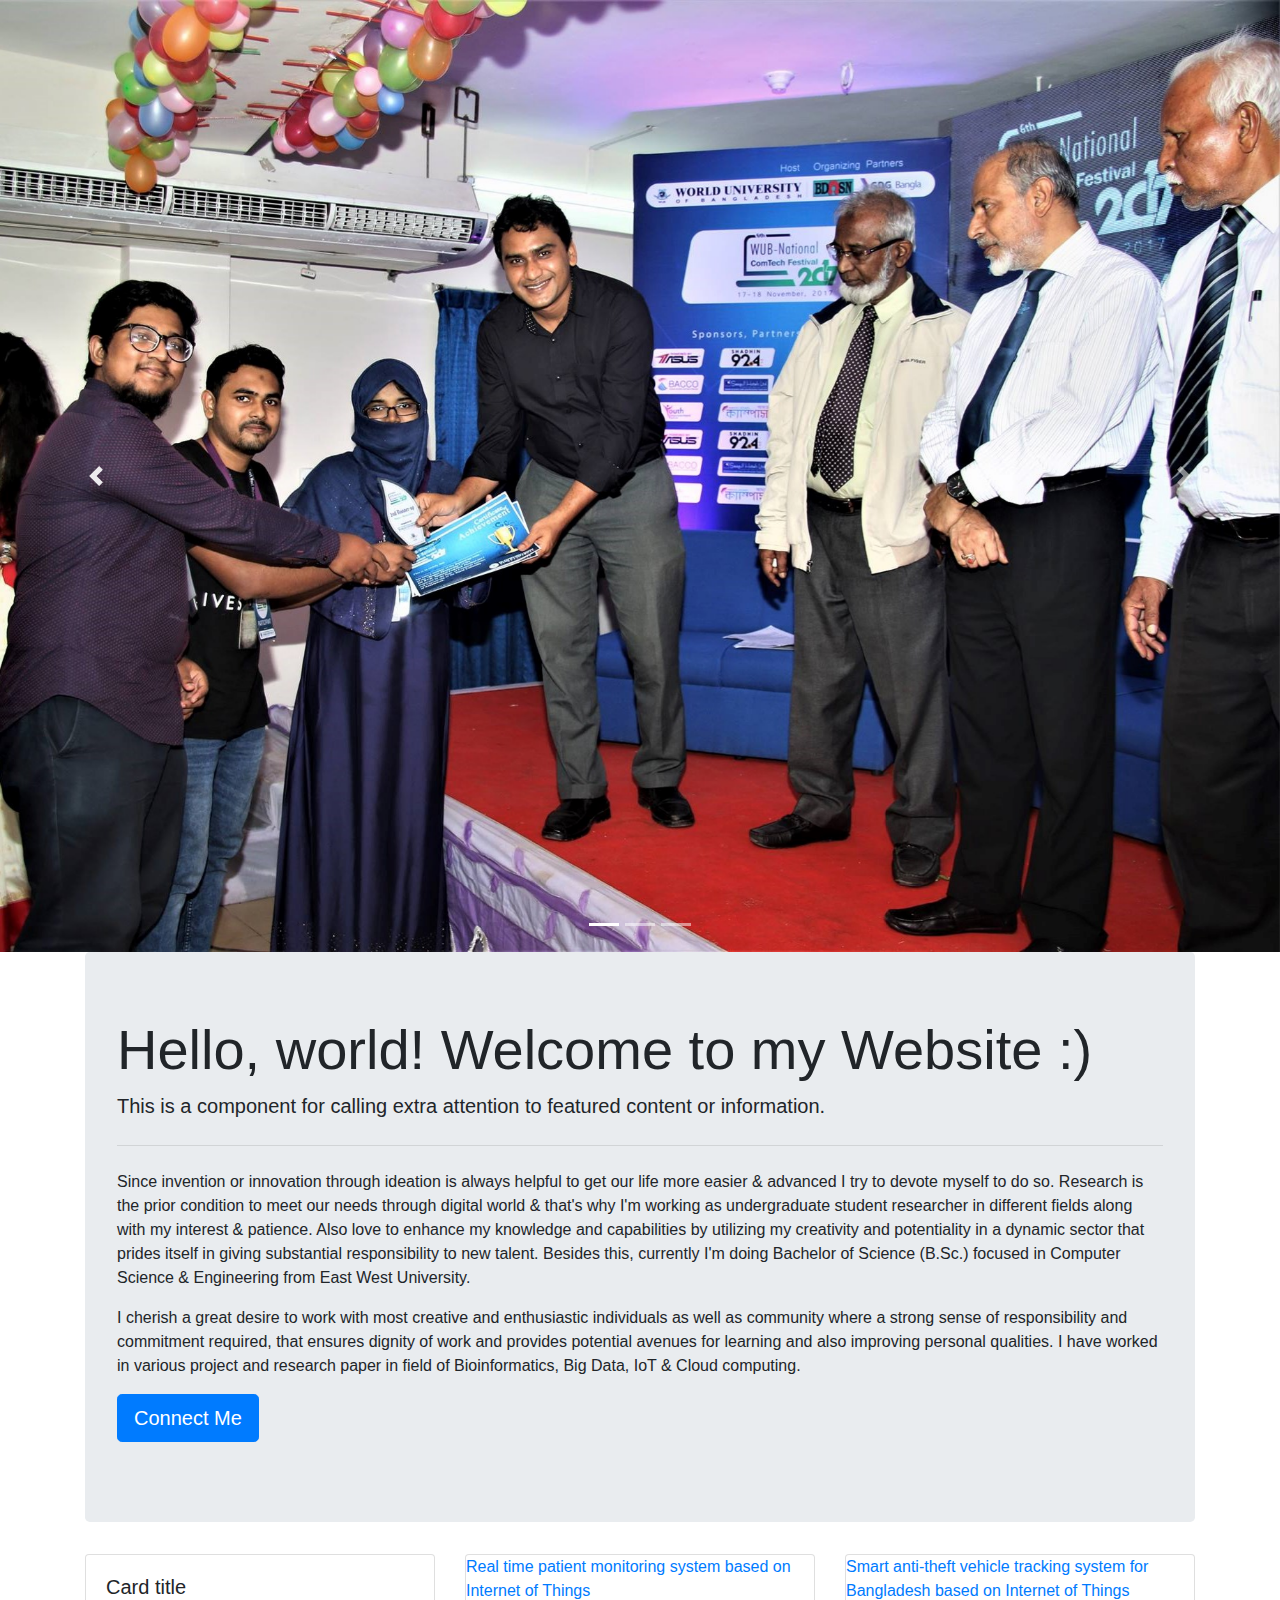
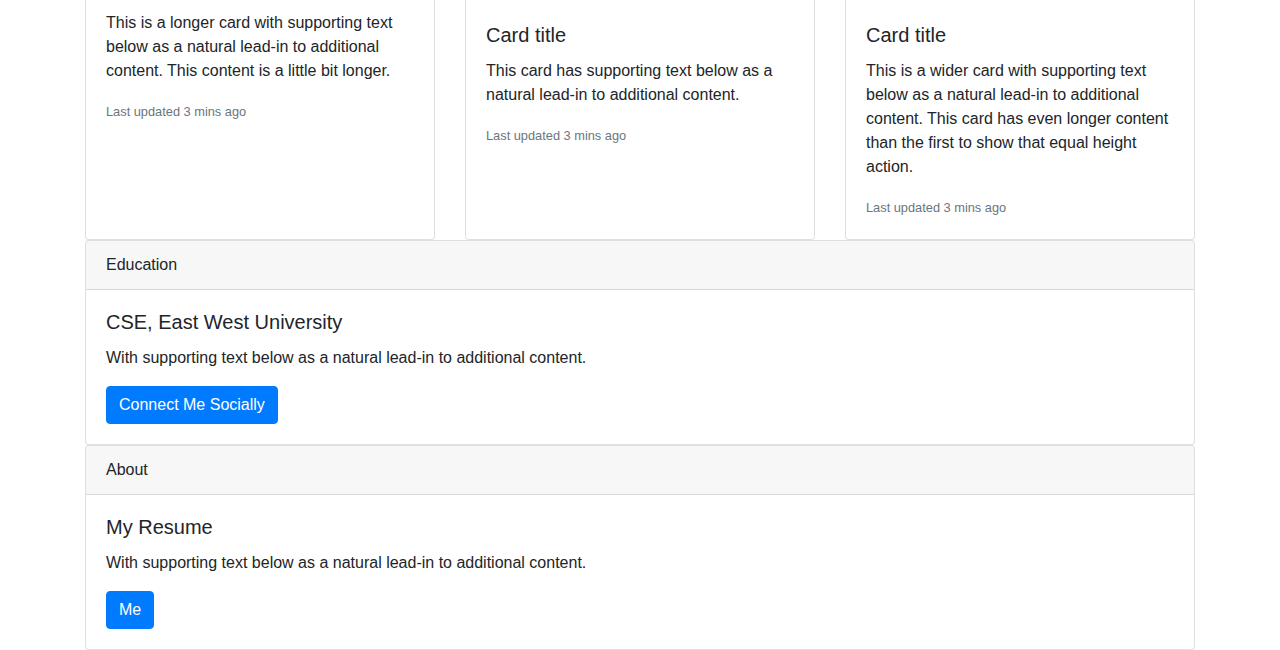
<file: index.html>
<!doctype html>
<html lang="en">
  <head>
    <!-- Required meta tags -->
    <meta charset="utf-8">
    <meta name="viewport" content="width=device-width, initial-scale=1, shrink-to-fit=no">

    <!-- Bootstrap CSS -->
    <link rel="stylesheet" href="https://maxcdn.bootstrapcdn.com/bootstrap/4.0.0/css/bootstrap.min.css" integrity="sha384-Gn5384xqQ1aoWXA+058RXPxPg6fy4IWvTNh0E263XmFcJlSAwiGgFAW/dAiS6JXm" crossorigin="anonymous">

    <title>Hello, world!</title>
  </head>
  <body>
  <div id="carouselExampleIndicators" class="carousel slide" data-ride="carousel">
  <ol class="carousel-indicators">
    <li data-target="#carouselExampleIndicators" data-slide-to="0" class="active"></li>
    <li data-target="#carouselExampleIndicators" data-slide-to="1"></li>
    <li data-target="#carouselExampleIndicators" data-slide-to="2"></li>
  </ol>
  <div class="carousel-inner">
    <div class="carousel-item active">
      <img class="d-block w-100" src="meInWub.jpg" alt="First slide">
    </div>
    <div class="carousel-item">
      <img class="d-block w-100" src="meInDuss.jpg" alt="Second slide">
    </div>
    <div class="carousel-item">
      <img class="d-block w-100" src="meInEwurc.jpg" alt="Third slide">
    </div>
  </div>
  <a class="carousel-control-prev" href="#carouselExampleIndicators" role="button" data-slide="prev">
    <span class="carousel-control-prev-icon" aria-hidden="true"></span>
    <span class="sr-only">Previous</span>
  </a>
  <a class="carousel-control-next" href="#carouselExampleIndicators" role="button" data-slide="next">
    <span class="carousel-control-next-icon" aria-hidden="true"></span>
    <span class="sr-only">Next</span>
  </a>
</div>
<div class="container">
  <!-- Content here -->
  <div class="jumbotron">
  <h1 class="display-4">Hello, world! Welcome to my Website :)</h1>
  <p class="lead">This is a component for calling extra attention to featured content or information.</p>
  <hr class="my-4">
  <p>Since invention or innovation through ideation is always helpful to get our life more easier & 
  advanced I try to devote myself to do so. Research is the prior condition to meet our needs through
  digital world & that's why I'm working as undergraduate student researcher in different fields along
  with my interest & patience. Also love to enhance my knowledge and capabilities by utilizing my creativity
  and potentiality in a dynamic sector that prides itself in giving substantial responsibility to new talent.
  Besides this, currently I'm doing Bachelor of Science (B.Sc.) focused in Computer Science & Engineering from East West University.</p>
  <p>I cherish a great desire to work with most creative and enthusiastic individuals as well as community where a strong sense of responsibility
  and commitment required, that ensures dignity of work and provides potential avenues for learning and also improving personal qualities.
  I have worked in various project and research paper in field of Bioinformatics, Big Data, IoT & Cloud computing. </p>
  <p class="lead">
  
    <a class="btn btn-primary btn-lg" href="https://www.linkedin.com/in/jannat-binta-alam-a10593b5/" role="button">Connect Me</a>
  </p>
</div>
</div>

<div class="container">
  <!-- Content here -->
  <div class="card-deck">
  <div class="card">
    <!--<img class="card-img-top" src="" alt="Card image cap">-->
    <div class="card-body">
      <h5 class="card-title">Card title</h5>
      <p class="card-text">This is a longer card with supporting text below as a natural lead-in to additional content. This content is a little bit longer.</p>
      <p class="card-text"><small class="text-muted">Last updated 3 mins ago</small></p>
    </div>
  </div>
  <div class="card">
  <a href="http://ieeexplore.ieee.org/document/8255410/">Real time patient monitoring system based on Internet of Things</a>
    <!--<img class="card-img-top" src="" alt="Card image cap">-->
    <div class="card-body">
      <h5 class="card-title">Card title</h5>
      <p class="card-text">This card has supporting text below as a natural lead-in to additional content.</p>
      <p class="card-text"><small class="text-muted">Last updated 3 mins ago</small></p>
    </div>
  </div>
  <div class="card">
  <a href="http://ieeexplore.ieee.org/document/8255432/">Smart anti-theft vehicle tracking system for Bangladesh based on Internet of Things</a>
    <!--<img class="card-img-top" src="..." alt="Card image cap">-->
    <div class="card-body">
      <h5 class="card-title">Card title</h5>
      <p class="card-text">This is a wider card with supporting text below as a natural lead-in to additional content. This card has even longer content than the first to show that equal height action.</p>
      <p class="card-text"><small class="text-muted">Last updated 3 mins ago</small></p>
    </div>
  </div>
</div>
</div>

<div class="container">
  <!-- Content here -->
  <div class="card">
  <div class="card-header">
    Education
  </div>
  <div class="card-body">
    <h5 class="card-title">CSE, East West University</h5>
    <p class="card-text">With supporting text below as a natural lead-in to additional content.</p>
    <a href="https://www.facebook.com/jannat.ruma.7" class="btn btn-primary">Connect Me Socially</a>
  </div>
</div>
</div>
<div class="container">
  <!-- Content here -->
  <div class="card">
  <div class="card-header">
    About
  </div>
  <div class="card-body">
    <h5 class="card-title">My Resume</h5>
    <p class="card-text">With supporting text below as a natural lead-in to additional content.</p>
    <a href="resume.html" class="btn btn-primary">Me</a>
  </div>
</div>
</div>

    <!--<h1>Hello, world!</h1>  -->

    <!-- Optional JavaScript -->
    <!-- jQuery first, then Popper.js, then Bootstrap JS -->
    <script src="https://code.jquery.com/jquery-3.2.1.slim.min.js" integrity="sha384-KJ3o2DKtIkvYIK3UENzmM7KCkRr/rE9/Qpg6aAZGJwFDMVNA/GpGFF93hXpG5KkN" crossorigin="anonymous"></script>
    <script src="https://cdnjs.cloudflare.com/ajax/libs/popper.js/1.12.9/umd/popper.min.js" integrity="sha384-ApNbgh9B+Y1QKtv3Rn7W3mgPxhU9K/ScQsAP7hUibX39j7fakFPskvXusvfa0b4Q" crossorigin="anonymous"></script>
    <script src="https://maxcdn.bootstrapcdn.com/bootstrap/4.0.0/js/bootstrap.min.js" integrity="sha384-JZR6Spejh4U02d8jOt6vLEHfe/JQGiRRSQQxSfFWpi1MquVdAyjUar5+76PVCmYl" crossorigin="anonymous"></script>
  </body>
</html>
</file>
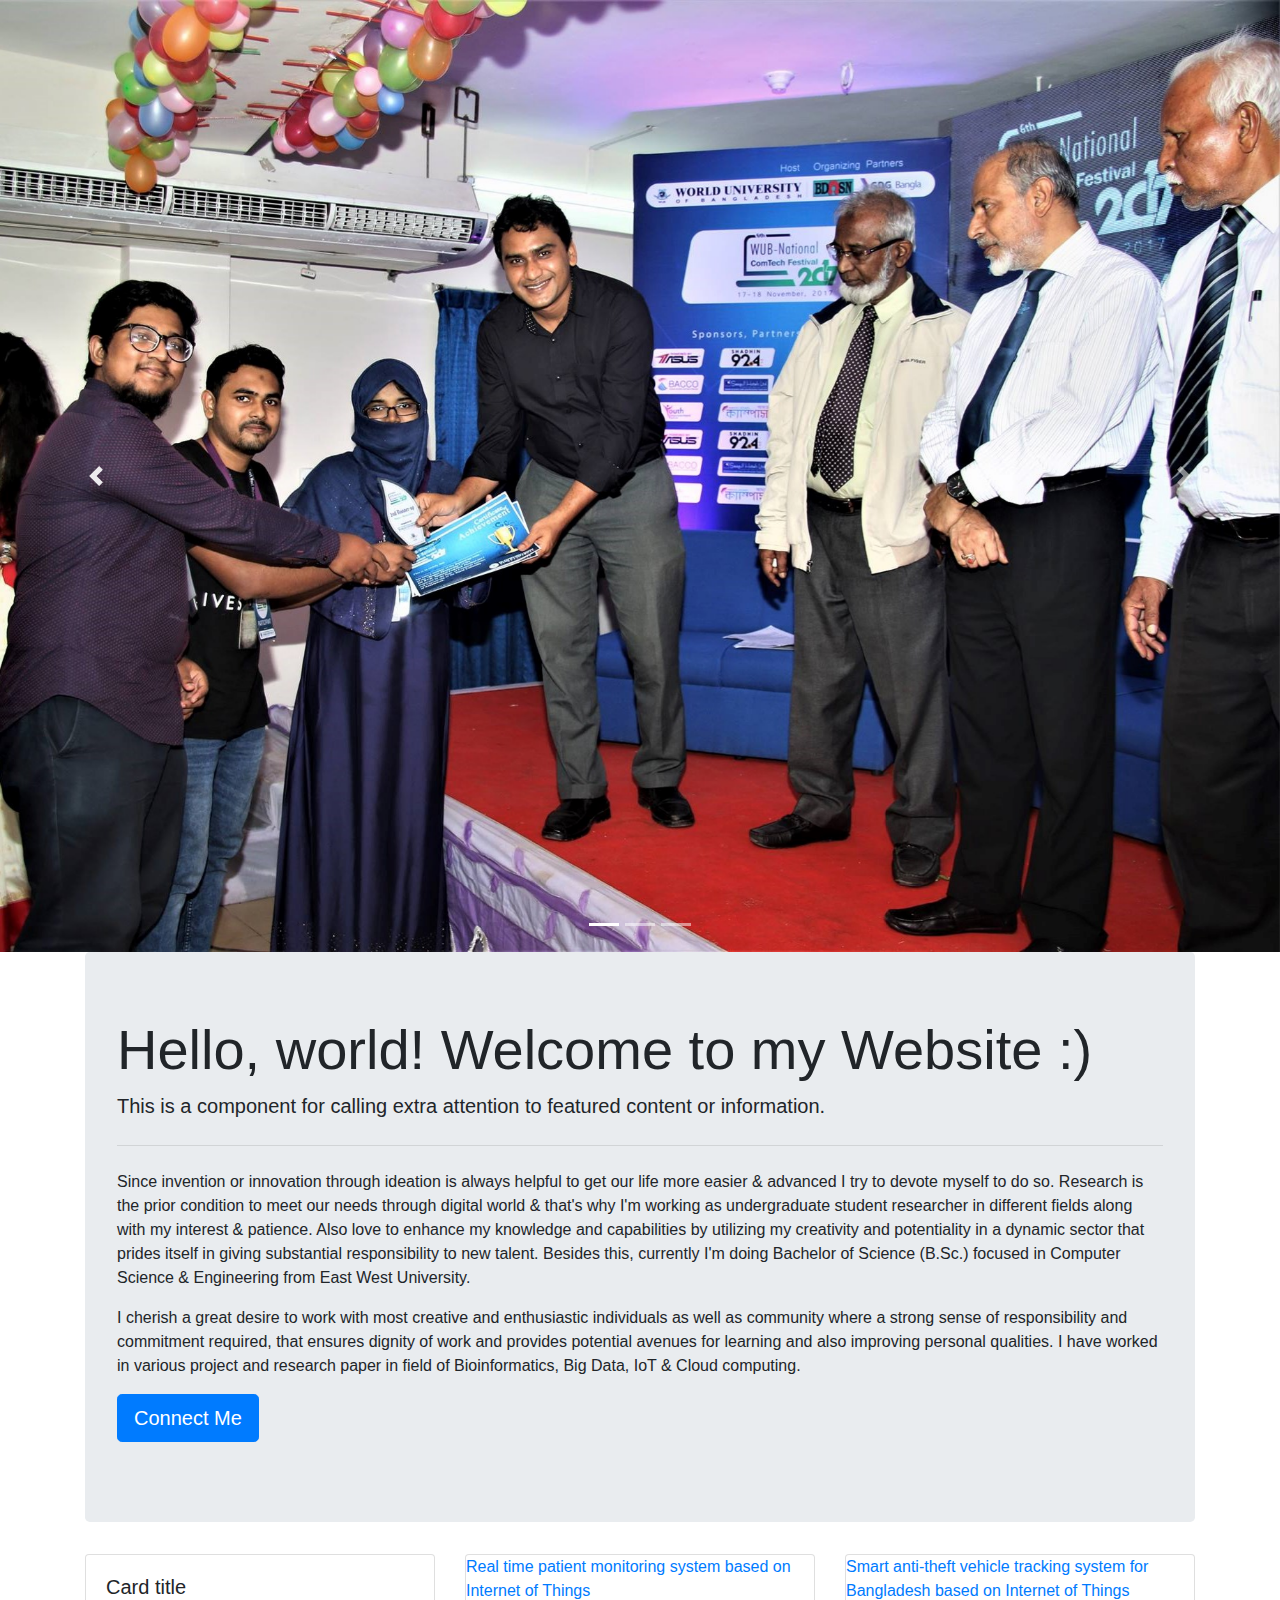
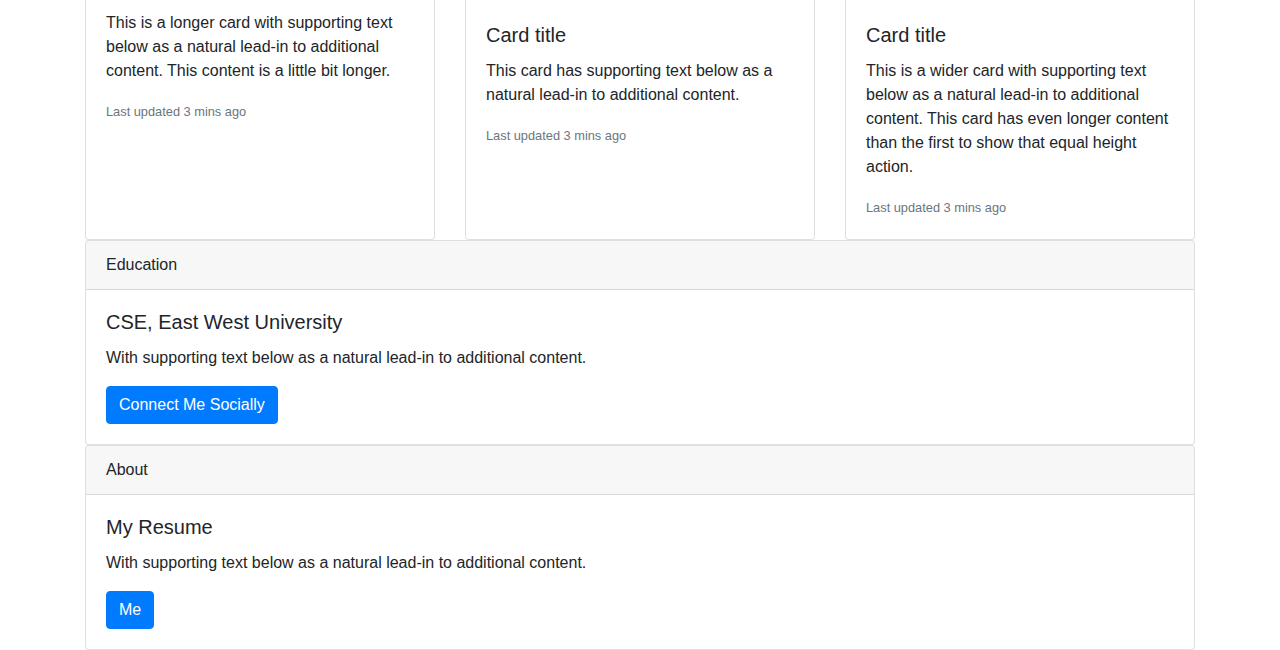
<file: git.html>
<!doctype html>
<html lang="en">
  <head>
    <!-- Required meta tags -->
    <meta charset="utf-8">
    <meta name="viewport" content="width=device-width, initial-scale=1, shrink-to-fit=no">

    <!-- Bootstrap CSS -->
    <link rel="stylesheet" href="https://maxcdn.bootstrapcdn.com/bootstrap/4.0.0/css/bootstrap.min.css" integrity="sha384-Gn5384xqQ1aoWXA+058RXPxPg6fy4IWvTNh0E263XmFcJlSAwiGgFAW/dAiS6JXm" crossorigin="anonymous">

    <title>Hello, world!</title>
  </head>
  <body>
  <div id="carouselExampleIndicators" class="carousel slide" data-ride="carousel">
  <ol class="carousel-indicators">
    <li data-target="#carouselExampleIndicators" data-slide-to="0" class="active"></li>
    <li data-target="#carouselExampleIndicators" data-slide-to="1"></li>
    <li data-target="#carouselExampleIndicators" data-slide-to="2"></li>
  </ol>
  <div class="carousel-inner">
    <div class="carousel-item active">
      <img class="d-block w-100" src="meInWub.jpg" alt="First slide">
    </div>
    <div class="carousel-item">
      <img class="d-block w-100" src="meInDuss.jpg" alt="Second slide">
    </div>
    <div class="carousel-item">
      <img class="d-block w-100" src="meInEwurc.jpg" alt="Third slide">
    </div>
  </div>
  <a class="carousel-control-prev" href="#carouselExampleIndicators" role="button" data-slide="prev">
    <span class="carousel-control-prev-icon" aria-hidden="true"></span>
    <span class="sr-only">Previous</span>
  </a>
  <a class="carousel-control-next" href="#carouselExampleIndicators" role="button" data-slide="next">
    <span class="carousel-control-next-icon" aria-hidden="true"></span>
    <span class="sr-only">Next</span>
  </a>
</div>
<div class="container">
  <!-- Content here -->
  <div class="jumbotron">
  <h1 class="display-4">Hello, world! Welcome to my Website :)</h1>
  <p class="lead">This is a component for calling extra attention to featured content or information.</p>
  <hr class="my-4">
  <p>Since invention or innovation through ideation is always helpful to get our life more easier & 
  advanced I try to devote myself to do so. Research is the prior condition to meet our needs through
  digital world & that's why I'm working as undergraduate student researcher in different fields along
  with my interest & patience. Also love to enhance my knowledge and capabilities by utilizing my creativity
  and potentiality in a dynamic sector that prides itself in giving substantial responsibility to new talent.
  Besides this, currently I'm doing Bachelor of Science (B.Sc.) focused in Computer Science & Engineering from East West University.</p>
  <p>I cherish a great desire to work with most creative and enthusiastic individuals as well as community where a strong sense of responsibility
  and commitment required, that ensures dignity of work and provides potential avenues for learning and also improving personal qualities.
  I have worked in various project and research paper in field of Bioinformatics, Big Data, IoT & Cloud computing. </p>
  <p class="lead">
  
    <a class="btn btn-primary btn-lg" href="https://www.linkedin.com/in/jannat-binta-alam-a10593b5/" role="button">Connect Me</a>
  </p>
</div>
</div>

<div class="container">
  <!-- Content here -->
  <div class="card-deck">
  <div class="card">
    <!--<img class="card-img-top" src="" alt="Card image cap">-->
    <div class="card-body">
      <h5 class="card-title">Card title</h5>
      <p class="card-text">This is a longer card with supporting text below as a natural lead-in to additional content. This content is a little bit longer.</p>
      <p class="card-text"><small class="text-muted">Last updated 3 mins ago</small></p>
    </div>
  </div>
  <div class="card">
  <a href="http://ieeexplore.ieee.org/document/8255410/">Real time patient monitoring system based on Internet of Things</a>
    <!--<img class="card-img-top" src="" alt="Card image cap">-->
    <div class="card-body">
      <h5 class="card-title">Card title</h5>
      <p class="card-text">This card has supporting text below as a natural lead-in to additional content.</p>
      <p class="card-text"><small class="text-muted">Last updated 3 mins ago</small></p>
    </div>
  </div>
  <div class="card">
  <a href="http://ieeexplore.ieee.org/document/8255432/">Smart anti-theft vehicle tracking system for Bangladesh based on Internet of Things</a>
    <!--<img class="card-img-top" src="..." alt="Card image cap">-->
    <div class="card-body">
      <h5 class="card-title">Card title</h5>
      <p class="card-text">This is a wider card with supporting text below as a natural lead-in to additional content. This card has even longer content than the first to show that equal height action.</p>
      <p class="card-text"><small class="text-muted">Last updated 3 mins ago</small></p>
    </div>
  </div>
</div>
</div>

<div class="container">
  <!-- Content here -->
  <div class="card">
  <div class="card-header">
    Education
  </div>
  <div class="card-body">
    <h5 class="card-title">CSE, East West University</h5>
    <p class="card-text">With supporting text below as a natural lead-in to additional content.</p>
    <a href="https://www.facebook.com/jannat.ruma.7" class="btn btn-primary">Connect Me Socially</a>
  </div>
</div>
</div>
<div class="container">
  <!-- Content here -->
  <div class="card">
  <div class="card-header">
    About
  </div>
  <div class="card-body">
    <h5 class="card-title">My Resume</h5>
    <p class="card-text">With supporting text below as a natural lead-in to additional content.</p>
    <a href="resume.html" class="btn btn-primary">Me</a>
  </div>
</div>
</div>

    <!--<h1>Hello, world!</h1>  -->

    <!-- Optional JavaScript -->
    <!-- jQuery first, then Popper.js, then Bootstrap JS -->
    <script src="https://code.jquery.com/jquery-3.2.1.slim.min.js" integrity="sha384-KJ3o2DKtIkvYIK3UENzmM7KCkRr/rE9/Qpg6aAZGJwFDMVNA/GpGFF93hXpG5KkN" crossorigin="anonymous"></script>
    <script src="https://cdnjs.cloudflare.com/ajax/libs/popper.js/1.12.9/umd/popper.min.js" integrity="sha384-ApNbgh9B+Y1QKtv3Rn7W3mgPxhU9K/ScQsAP7hUibX39j7fakFPskvXusvfa0b4Q" crossorigin="anonymous"></script>
    <script src="https://maxcdn.bootstrapcdn.com/bootstrap/4.0.0/js/bootstrap.min.js" integrity="sha384-JZR6Spejh4U02d8jOt6vLEHfe/JQGiRRSQQxSfFWpi1MquVdAyjUar5+76PVCmYl" crossorigin="anonymous"></script>
  </body>
</html>
</file>
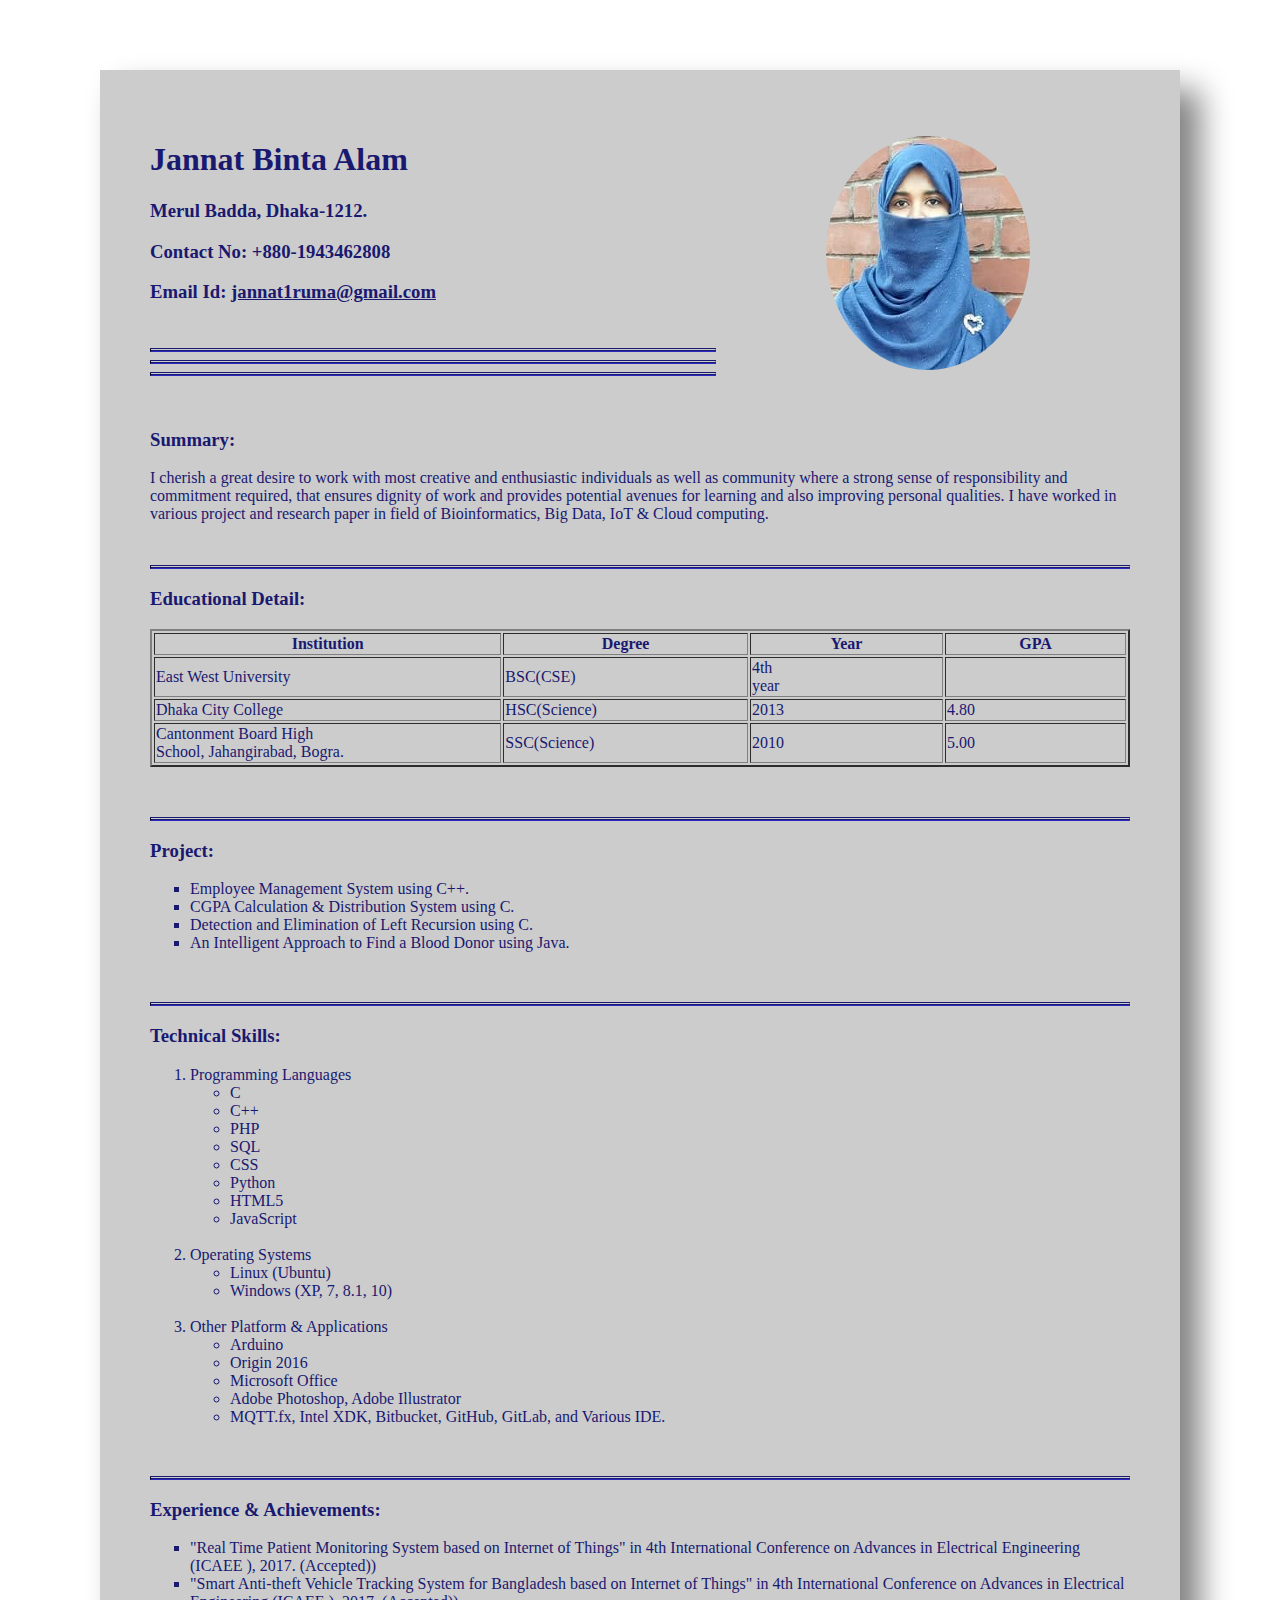
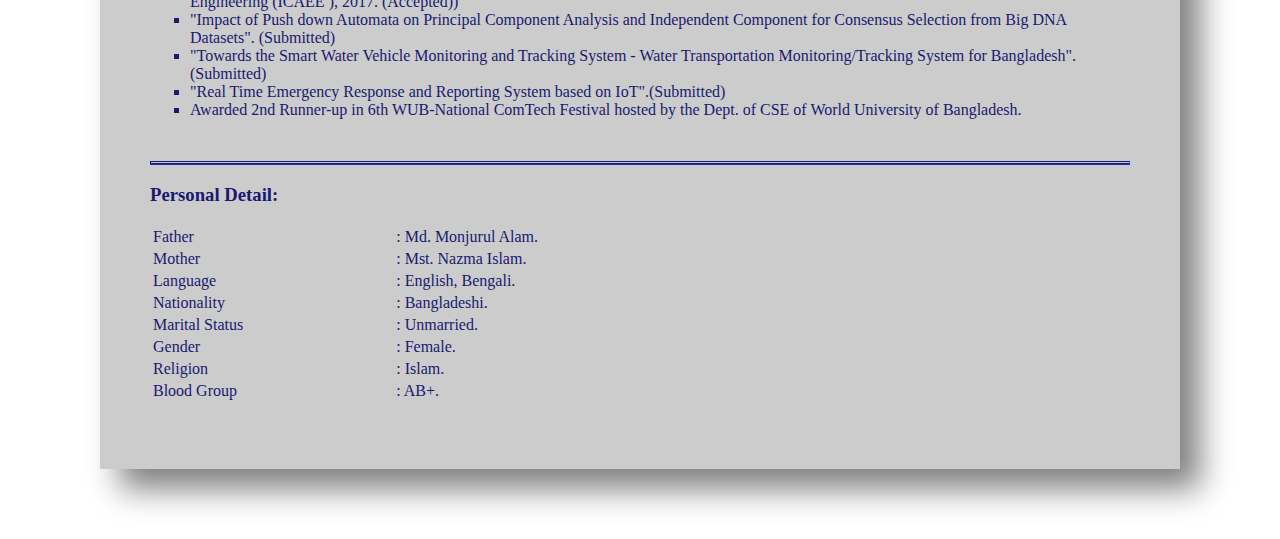
<file: resume.html>
<!DOCTYPE html>
<html lang="en-US">
	<head>
		<meta charset="UTF-8">
		<link rel="stylesheet" type="text/css" href="style.css">
		<title>My Resume</title>
	</head>
	
	<body>
		<div class="body">
		<p>
			<img class="cvimg" src="img.jpg" style="float: right;margin-left:10px; width:204px; height:234px; border:none;">
		
			<h1> Jannat Binta Alam </h1>
			<h3> Merul Badda, Dhaka-1212. </h3>
			<h3> Contact No:	+880-1943462808 </h3>
			<h3>Email Id:	<u>jannat1ruma@gmail.com</u></h3> 
		<br>		
		<hr><hr><hr>  		
		</p>

		<p>
		<br>
			<h3>Summary:</h3>
		
			I cherish a great desire to work with most creative and enthusiastic individuals as well as community where a strong sense of 
			responsibility and commitment required, that ensures dignity of work and provides potential avenues for learning and also improving 
			personal qualities. I have worked in various project and research paper in field of Bioinformatics, Big Data, IoT & Cloud computing.
		</p>
		<br>
		<hr>

		<p>
			<h3>Educational Detail:</h3>
			<center>
			<table border="2">
				<tr>
					<th>Institution			</th>	     
					<th>Degree</th>	     
					<th>Year		</th>
					<th>GPA</th>
				</tr>
				
				<tr>
					<td>East West University		</td>	   
					<td>BSC(CSE)</td>
					<td>4th year</td>
					<td></td>
				</tr>
				<tr>
					<td>Dhaka City College</td>	 
					<td style="text-align:center;">HSC(Science)</td>                                   	         
					<td>2013	</td>	
					<td>4.80</td>
				</tr>

				<tr>
					<td>Cantonment Board High School, Jahangirabad, Bogra.			</td>
					<td>SSC(Science)</td>
					<td>2010			</td>	
					<td>5.00</td>
				</tr>
			</table>
			</center>
		</p>
		<br>

		<p>
		<hr>
			<h3>Project:</h3>

			<ul style="list-style-type:square">
				<li>Employee Management System using C++.</li> 

				<li>CGPA Calculation & Distribution System using C.</li> 
				
				<li>Detection and Elimination of Left Recursion using C.</li>
	
				<li>An Intelligent Approach to Find a Blood Donor using Java.</li>

			</ul>
		</p>
		<br>
	
		<p>
		<hr>

			<h3>Technical Skills:</h3>
			<ol>                           
				<li>Programming Languages</li>
					<ul>
						<li>C</li>
						<li>C++</li>
						<li>PHP</li>
						<li>SQL</li>
						<li>CSS</li>
						<li>Python</li>
						<li>HTML5</li>
						<li>JavaScript</li>
					</ul>
					<br>
	
	
				<li>Operating Systems</li>
					<ul>
						<li>Linux (Ubuntu)</li>
						<li>Windows (XP, 7, 8.1, 10)</li>
					</ul>
					<br>
				
				<li>Other Platform & Applications</li>
					<ul>
						<li>Arduino</li> 
						<li>Origin 2016</li>
						<li>Microsoft Office</li>
						<li>Adobe Photoshop, Adobe Illustrator</li>
						<li>MQTT.fx, Intel XDK, Bitbucket, GitHub, GitLab, and Various IDE.</li>
					</ul>
			</ol>
		</p>
		<br>
		
		<p>
		<hr>

			<h3>Experience & Achievements:</h3>
			<ul style="list-style-type:square">
				<li>"Real Time Patient Monitoring System based on Internet of Things" in 4th International Conference on Advances in Electrical Engineering (ICAEE ), 2017. (Accepted))</li>
				
				<li>"Smart Anti-theft Vehicle Tracking System for Bangladesh based on Internet of Things" in 4th International Conference on Advances in Electrical Engineering (ICAEE ), 2017. (Accepted))</li>
				
				<li>"Impact of Push down Automata on Principal Component Analysis and Independent Component for Consensus Selection from Big DNA Datasets". (Submitted)</li>

				<li>"Towards the Smart Water Vehicle Monitoring and Tracking System - Water Transportation Monitoring/Tracking System for Bangladesh". (Submitted)</li>
				
				<li>"Real Time Emergency Response and Reporting System based on IoT".(Submitted)</li>
				
				<li>Awarded 2nd Runner-up in 6th WUB-National ComTech Festival hosted by the Dept. of CSE of World University of Bangladesh. </li>
			</ul>
		</p>
		<br>
		<hr>

		<p>
			<h3>Personal Detail:</h3>
			
			<table>	
				<tr>
					<td>Father</td>
					<td>: Md. Monjurul Alam.</td> 
				</tr>

				<tr>
					<td>Mother</td>
					<td>: Mst. Nazma Islam.</td>
				</tr>

				<tr>
					<td>Language</td>
					<td>: English, Bengali.</td>
				</tr>
				
				<tr>
					<td>Nationality</td>
					<td>: Bangladeshi.</td>
				</tr>
				
				<tr>
					<td>Marital Status</td>
					<td>: Unmarried.</td>
				</tr>
				
				<tr>
					<td>Gender</td>
					<td>: Female.</td>
				</tr>
				
				<tr>
					<td>Religion</td>
					<td>: Islam.</td>
				</tr>
				
				<tr>
					<td>Blood Group</td>
					<td>: AB+.</td>
				</tr>

			</table>
				
		</p>

		</div>
	</body>
</html>
</file>
<file: style.css>
body{
	margin: 70px 100px;
	background-color: #FFFFFF;
	color: #191970;
}
.body{
	background-color: #CCCCCC;
	padding: 50px;
	box-shadow: 20px 20px 30px grey;
}

.cvimg{
	border-radius: 50%;
	margin-bottom: 70px; 
	width: 135px;
	height: 190px;
	float: right;
	padding: 0px 100px;
	-webkit-animation: mymove 6s 1; /* Chrome, Safari, Opera */
    
}
@-webkit-keyframes mymove {
    70% {border-radius:  50px 50px 50px 50px;}
}


hr{
	border-top: 3px double #8c8b8b;
	border-color: #191970;
}

tr td{
	padding-right: 150px;
}
</file>
